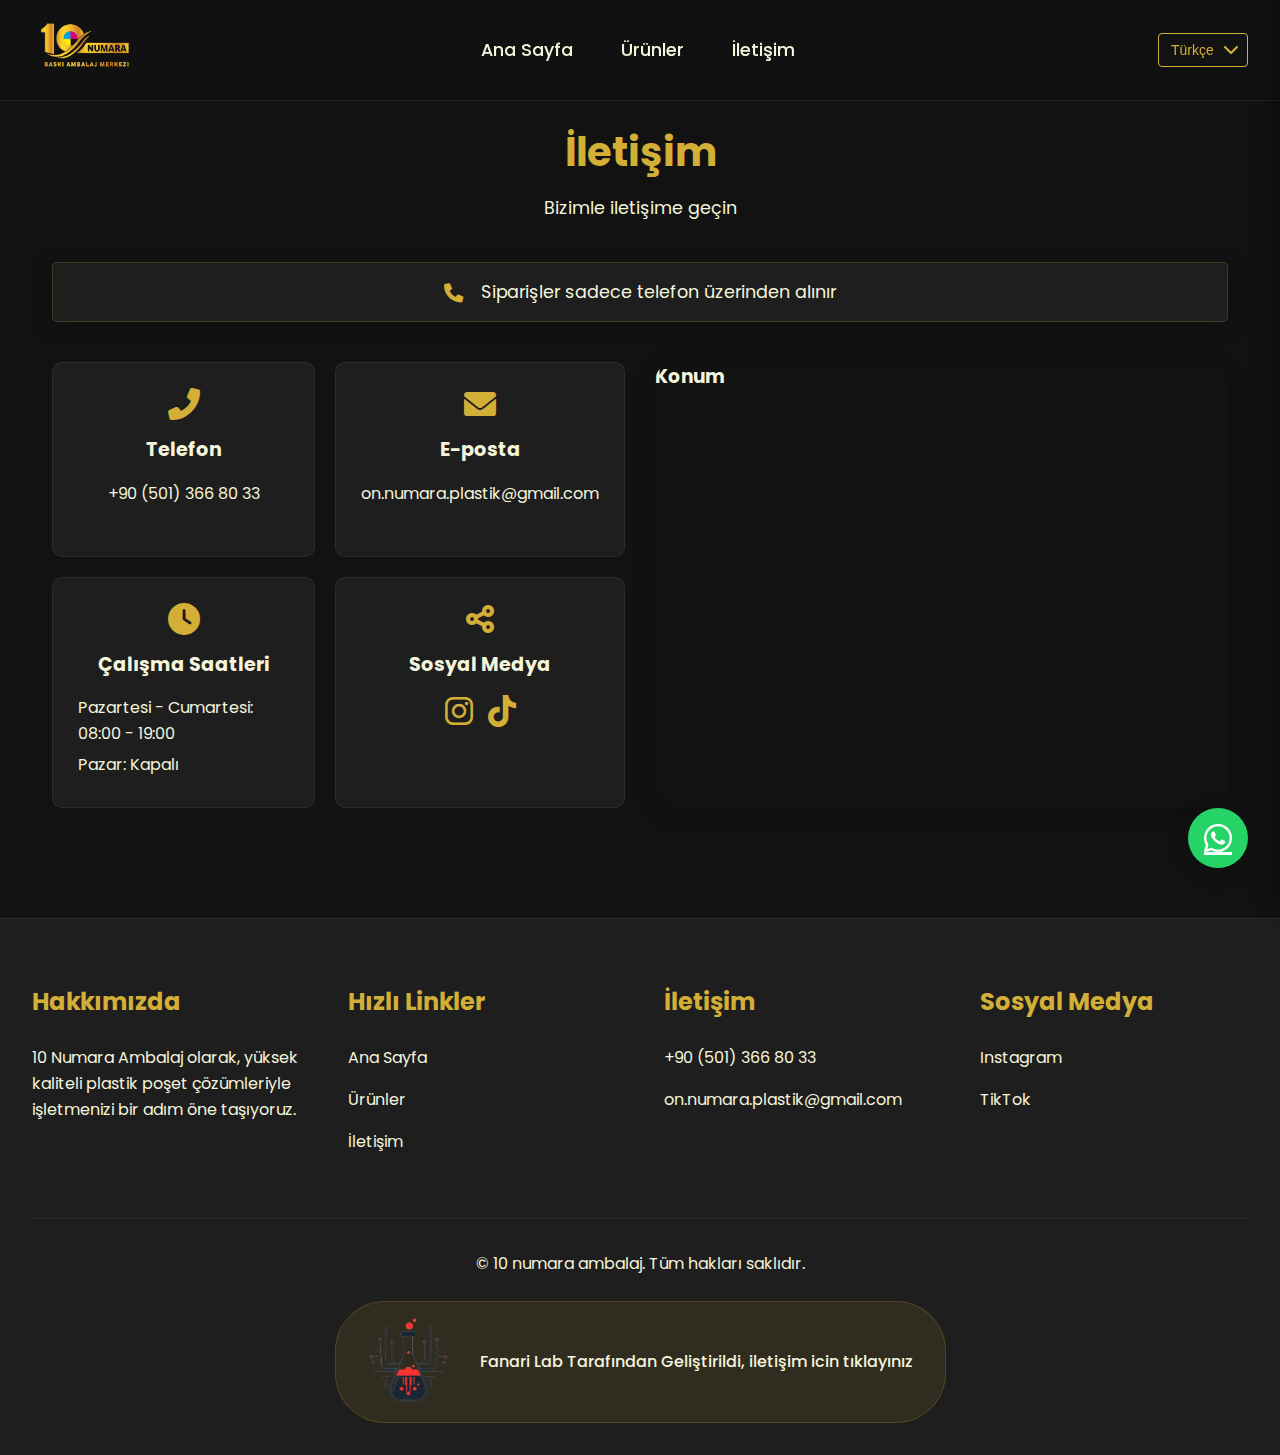
<file: contact.html>
<!DOCTYPE html>
<html lang="tr">
<head>
    <meta charset="UTF-8">
    <meta name="viewport" content="width=device-width, initial-scale=1.0">
    <title>İletişim | 10 Numara Ambalaj</title>
    <meta name="description" content="10 Numara Ambalaj ile iletişime geçin. Plastik poşet baskı hizmetleri için hemen arayın.">
    <meta name="keywords" content="plastik poşet, poşet baskı, ambalaj, iletişim, 10 numara ambalaj">
    <link rel="stylesheet" href="style.css">
    <link rel="stylesheet" href="https://cdnjs.cloudflare.com/ajax/libs/font-awesome/6.0.0/css/all.min.css">
    <link href="https://fonts.googleapis.com/css2?family=Poppins:wght@300;400;500;600;700&display=swap" rel="stylesheet">
    <script src="translations.js"></script>
    <script src="script.js"></script>
</head>
<body>
    <!-- Loading Animation -->
    <div class="loader">
        <div class="spinner"></div>
    </div>

    <!-- Navbar -->
    <div class="navbar">
        <div class="container">
            <div class="logo">
                <a href="index.html"><img src="images/logo-gold.png" alt="10 Numara Ambalaj Logo"></a>
            </div>
            <nav>
                <ul id="MenuItems">
                    <li><a href="index.html" data-translate="home">Ana Sayfa</a></li>
                    <li><a href="products.html" data-translate="products">Ürünler</a></li>
                    <li><a href="contact.html" data-translate="contact">İletişim</a></li>
                </ul>
            </nav>
            <div class="language-selector">
                <select id="language-selector" onchange="setLanguage(this.value)">
                    <option value="tr">Türkçe</option>
                    <option value="en">English</option>
                    <option value="ar">العربية</option>
                </select>
            </div>
        </div>
    </div>

    <!-- Mobile Menu Toggle -->
    <div class="menu-toggle" onclick="toggleMenu()">
        <i class="fas fa-bars"></i>
    </div>

    <!-- Mobile Menu -->
    <div class="mobile-menu" id="mobileMenu">
        <ul>
            <li><a href="index.html" data-translate="home">Ana Sayfa</a></li>
            <li><a href="products.html" data-translate="products">Ürünler</a></li>
            <li><a href="contact.html" data-translate="contact">İletişim</a></li>
        </ul>
        <div class="language-selector">
            <select id="mobile-language-selector" onchange="window.setLanguage(this.value)">
                <option value="tr">Türkçe</option>
                <option value="en">English</option>
                <option value="ar">العربية</option>
            </select>
        </div>
    </div>

    <!-- Overlay -->
    <div class="overlay" id="overlay"></div>

    <!-- Contact Section -->
    <section class="contact-section">
        <div class="container">
            <div class="title">
                <h2>İletişim</h2>
                <p>Bizimle iletişime geçin</p>
            </div>

            <div class="notice">
                <i class="fas fa-phone"></i>
                <span>Siparişler sadece telefon üzerinden alınır</span>
            </div>

            <div class="contact-grid">
                <!-- Contact Info -->
                <div class="contact-info">
                    <div class="info-card">
                        <i class="fas fa-phone-alt"></i>
                        <h3>Telefon</h3>
                        <p><a href="tel:+905013668033">+90 (501) 366 80 33</a></p>
                    </div>
                    <div class="info-card">
                        <i class="fas fa-envelope"></i>
                        <h3>E-posta</h3>
                        <p><a href="mailto:on.numara.plastik@gmail.com">on.numara.plastik@gmail.com</a></p>
                    </div>
                    <div class="info-card">
                        <i class="fas fa-clock"></i>
                        <h3>Çalışma Saatleri</h3>
                        <div class="work-hours">
                            <p>Pazartesi - Cumartesi: 08:00 - 19:00</p>
                            <p>Pazar: Kapalı</p>
                        </div>
                    </div>
                    <div class="info-card">
                        <i class="fas fa-share-alt"></i>
                        <h3>Sosyal Medya</h3>
                        <div class="social-links">
                            <a href="https://www.instagram.com/on_numara_ambalaj/" target="_blank" class="social-link">
                                <i class="fab fa-instagram"></i>
                            </a>
                            <a href="https://www.tiktok.com/@10.numara.baski.a" target="_blank" class="social-link">
                                <i class="fab fa-tiktok"></i>
                            </a>
                        </div>
                    </div>
                </div>

                <!-- Map -->
                <div class="map-container">
                    <h3>Konum</h3>
                    <div class="map">
                        <iframe src="https://maps.google.com/maps?q=36.824228,34.658069&z=15&output=embed" 
                                width="100%" height="400" frameborder="0" style="border:0;" allowfullscreen="" aria-hidden="false" tabindex="0"></iframe>
                    </div>
                </div>
            </div>
        </div>
    </section>

    <!-- WhatsApp Button -->
    <a href="https://wa.me/905013668033" class="whatsapp-button" target="_blank">
        <i class="fab fa-whatsapp"></i>
    </a>

    <!-- Contact Popup -->
    <div class="contact-popup" id="contactPopup">
        <div class="popup-content">
            <button class="close-popup" id="closePopup">&times;</button>
            <div class="popup-logo">
                <img src="images/fanaridev.png" alt="Fanari Dev Logo" class="popup-dev-logo" loading="lazy">
            </div>
            <h2>İletişim Bilgileri</h2>
            <div class="contact-items">
                <div class="contact-item">
                    <i class="fas fa-phone"></i>
                    <a href="tel:+905379295163">+90 537 929 51 63</a>
                </div>
                <div class="contact-item">
                    <i class="fas fa-envelope"></i>
                    <a href="mailto:fanarilabs@gmail.com">fanarilabs@gmail.com</a>
                </div>
            </div>
        </div>
    </div>

    <!-- Footer -->
    <footer class="footer">
        <div class="container">
            <div class="row">
                <div class="footer-col">
                    <h3>Hakkımızda</h3>
                    <p>10 Numara Ambalaj olarak, yüksek kaliteli plastik poşet çözümleriyle işletmenizi bir adım öne taşıyoruz.</p>
                </div>
                <div class="footer-col">
                    <h3>Hızlı Linkler</h3>
                    <ul>
                        <li><a href="index.html">Ana Sayfa</a></li>
                        <li><a href="products.html">Ürünler</a></li>
                        <li><a href="contact.html">İletişim</a></li>
                    </ul>
                </div>
                <div class="footer-col">
                    <h3>İletişim</h3>
                    <ul>
                        <li><a href="tel:+905013668033">+90 (501) 366 80 33</a></li>
                        <li><a href="mailto:on.numara.plastik@gmail.com">on.numara.plastik@gmail.com</a></li>
                    </ul>
                </div>
                <div class="footer-col">
                    <h3>Sosyal Medya</h3>
                    <ul>
                        <li><a href="https://www.instagram.com/on_numara_ambalaj/" target="_blank">Instagram</a></li>
                        <li><a href="https://www.tiktok.com/@10.numara.baski.a" target="_blank">TikTok</a></li>
                    </ul>
                </div>
            </div>
            <div class="footer-bottom">
                <p>&copy; 10 numara ambalaj. Tüm hakları saklıdır.</p>
                <div class="dev-tag">
                    <a href="#" id="devContact">
                        <div class="dev-logo-container">
                            <img src="images/fanaridev.png" alt="Fanari Dev Logo" class="dev-logo" loading="lazy">
                        </div>
                        <span>Fanari Lab Tarafından Geliştirildi, iletişim icin tıklayınız</span>
                    </a>
                </div>
            </div>
        </div>
    </footer>

    <!-- Scripts -->
    <script>
        // Mobile Menu Toggle
        function toggleMenu() {
            const mobileMenu = document.getElementById("mobileMenu");
            mobileMenu.classList.toggle("active");
        }

        // Close mobile menu when clicking outside
        document.addEventListener("click", function(e) {
            const mobileMenu = document.getElementById("mobileMenu");
            const menuToggle = document.querySelector(".menu-toggle");
            
            if (!mobileMenu.contains(e.target) && !menuToggle.contains(e.target) && mobileMenu.classList.contains("active")) {
                mobileMenu.classList.remove("active");
            }
        });

        // Close mobile menu on escape key
        document.addEventListener("keydown", function(e) {
            if (e.key === "Escape") {
                const mobileMenu = document.getElementById("mobileMenu");
                mobileMenu.classList.remove("active");
            }
        });

        // Loading Animation
        window.addEventListener('load', function() {
            const loader = document.querySelector('.loader');
            loader.classList.add('fade-out');
            setTimeout(() => {
                loader.style.display = 'none';
            }, 500);
        });

        // Navbar Scroll Effect
        window.addEventListener('scroll', function() {
            const navbar = document.querySelector('.navbar');
            if (window.scrollY > 50) {
                navbar.classList.add('scrolled');
            } else {
                navbar.classList.remove('scrolled');
            }
        });

        // Contact Popup Functionality
        document.addEventListener('DOMContentLoaded', function() {
            const devContact = document.getElementById('devContact');
            const contactPopup = document.getElementById('contactPopup');
            const closePopup = document.getElementById('closePopup');

            if (devContact && contactPopup && closePopup) {
                devContact.addEventListener('click', function(e) {
                    e.preventDefault();
                    contactPopup.style.display = 'flex';
                    document.body.style.overflow = 'hidden';
                });

                closePopup.addEventListener('click', function() {
                    contactPopup.style.display = 'none';
                    document.body.style.overflow = '';
                });

                contactPopup.addEventListener('click', function(e) {
                    if (e.target === contactPopup) {
                        contactPopup.style.display = 'none';
                        document.body.style.overflow = '';
                    }
                });

                document.addEventListener('keydown', function(e) {
                    if (e.key === 'Escape' && contactPopup.style.display === 'flex') {
                        contactPopup.style.display = 'none';
                        document.body.style.overflow = '';
                    }
                });
            }
        });
    </script>
</body>
</html>
</file>
<file: style.css>
/* Modern Base Styles */
* {
    margin: 0;
    padding: 0;
    box-sizing: border-box;
}

:root {
    --gold: #D4AF37;
    --gold-light: #FFD700;
    --gold-dark: #B8860B;
    --black: #121212;
    --black-light: #1E1E1E;
    --cream: #F5F5DC;
    --cream-dark: #E8E8D0;
    --white: #FFFFFF;
    --shadow: 0 4px 20px rgba(0, 0, 0, 0.2);
    --gold-shadow: 0 0 30px rgba(212, 175, 55, 0.2);
}

body {
    font-family: 'Poppins', sans-serif;
    background-color: var(--black);
    color: var(--cream);
    line-height: 1.6;
    overflow-x: hidden;
}

/* Mobile Menu */
.mobile-menu {
    position: fixed;
    top: 0;
    right: -300px;
    width: 300px;
    height: 100vh;
    background: rgba(0, 0, 0, 0.95);
    padding: 20px;
    transition: right 0.3s ease;
    z-index: 1000;
    box-shadow: 0 0 20px rgba(0, 0, 0, 0.5);
}

.mobile-menu.active {
    right: 0;
}

.mobile-menu ul {
    list-style: none;
    padding: 0;
    margin: 0;
}

.mobile-menu ul li {
    margin: 15px 0;
}

.mobile-menu ul li a {
    color: #fff;
    text-decoration: none;
    font-size: 18px;
    display: block;
    padding: 10px;
    transition: all 0.3s ease;
    border-radius: 5px;
}

.mobile-menu ul li a:hover {
    background: rgba(255, 193, 7, 0.1);
    color: #ffc107;
}

.menu-toggle {
    display: none;
    position: fixed;
    top: 20px;
    right: 20px;
    background: rgba(0, 0, 0, 0.8);
    color: #ffc107;
    border: none;
    padding: 10px;
    cursor: pointer;
    z-index: 1001;
    border-radius: 5px;
    transition: all 0.3s ease;
}

.menu-toggle:hover {
    background: rgba(255, 193, 7, 0.2);
    transform: scale(1.1);
}

.overlay {
    display: none;
    position: fixed;
    top: 0;
    left: 0;
    width: 100%;
    height: 100%;
    background: rgba(0, 0, 0, 0.7);
    z-index: 999;
}

.mobile-menu.active + .overlay {
    display: block;
}

.mobile-menu .language-selector {
    margin-top: 20px;
    padding: 10px;
    background: rgba(255, 255, 255, 0.1);
    border-radius: 5px;
}

.mobile-menu .language-selector select {
    width: 100%;
    padding: 8px;
    background: transparent;
    color: #fff;
    border: 1px solid rgba(255, 193, 7, 0.3);
    border-radius: 5px;
    cursor: pointer;
}

.mobile-menu .language-selector select option {
    background: #000;
    color: #fff;
}

@media (max-width: 768px) {
    .menu-toggle {
        display: block;
    }
    
    .navbar nav {
        display: none;
    }
    
    .navbar .language-selector {
        display: none;
    }
}

/* Modern Container */
.container {
    max-width: 1400px;
    margin: 0 auto;
    padding: 0 2rem;
}

/* Modern Navigation */
.navbar {
    position: fixed;
    top: 0;
    left: 0;
    width: 100%;
    background: rgba(18, 18, 18, 0.95);
    backdrop-filter: blur(10px);
    z-index: 1000;
    padding: 1rem 0;
    border-bottom: 1px solid rgba(212, 175, 55, 0.1);
}

.navbar .container {
    display: flex;
    justify-content: space-between;
    align-items: center;
}

.logo img {
    height: 60px;
    transition: transform 0.3s ease;
}

.logo img:hover {
    transform: scale(1.05);
}

nav ul {
    display: flex;
    list-style: none;
    gap: 3rem;
}

nav ul li a {
    color: var(--cream);
    text-decoration: none;
    font-weight: 500;
    font-size: 1.1rem;
    transition: all 0.3s ease;
    position: relative;
    padding: 0.5rem 0;
}

nav ul li a::after {
    content: '';
    position: absolute;
    bottom: 0;
    left: 0;
    width: 0;
    height: 2px;
    background: var(--gold);
    transition: width 0.3s ease;
}

nav ul li a:hover {
    color: var(--gold);
}

nav ul li a:hover::after {
    width: 100%;
}

/* Modern Hero Section */
.hero {
    min-height: 100vh;
    display: flex;
    align-items: center;
    background: linear-gradient(135deg, var(--black) 0%, var(--black-light) 100%);
    position: relative;
    padding: 8rem 0 4rem;
    overflow: hidden;
}

.hero::before {
    content: '';
    position: absolute;
    top: 0;
    left: 0;
    right: 0;
    bottom: 0;
    background: 
        linear-gradient(45deg, rgba(212, 175, 55, 0.1) 25%, transparent 25%),
        linear-gradient(-45deg, rgba(212, 175, 55, 0.1) 25%, transparent 25%),
        linear-gradient(45deg, transparent 75%, rgba(212, 175, 55, 0.1) 75%),
        linear-gradient(-45deg, transparent 75%, rgba(212, 175, 55, 0.1) 75%);
    background-size: 20px 20px;
    background-position: 0 0, 0 10px, 10px -10px, -10px 0px;
    opacity: 0.1;
    animation: patternMove 20s linear infinite;
}

.hero::after {
    content: '';
    position: absolute;
    top: 0;
    left: 0;
    right: 0;
    bottom: 0;
    background: radial-gradient(circle at 50% 50%, rgba(212, 175, 55, 0.1) 0%, transparent 50%);
    pointer-events: none;
}

@keyframes patternMove {
    0% {
        background-position: 0 0, 0 10px, 10px -10px, -10px 0px;
    }
    100% {
        background-position: 20px 0, 20px 10px, 30px -10px, 10px 0px;
    }
}

.hero .row {
    display: grid;
    grid-template-columns: 1fr 1fr;
    gap: 4rem;
    align-items: center;
    position: relative;
    z-index: 1;
}

.hero h1 {
    font-size: 4rem;
    line-height: 1.2;
    margin-bottom: 1.5rem;
    color: var(--white);
    font-weight: 700;
    text-shadow: 0 2px 4px rgba(0, 0, 0, 0.3);
}

.hero p {
    font-size: 1.2rem;
    margin-bottom: 2rem;
    color: var(--cream);
    text-shadow: 0 1px 2px rgba(0, 0, 0, 0.2);
}

.btn {
    display: inline-block;
    padding: 1rem 2.5rem;
    background: var(--gold);
    color: var(--black);
    text-decoration: none;
    border-radius: 50px;
    font-weight: 600;
    transition: all 0.3s ease;
    border: 2px solid var(--gold);
}

.btn:hover {
    background: transparent;
    color: var(--gold);
    transform: translateY(-3px);
    box-shadow: var(--gold-shadow);
}

.hero img {
    max-width: 100%;
    height: auto;
    border-radius: 20px;
    box-shadow: var(--gold-shadow);
    animation: float 6s ease-in-out infinite;
}

@keyframes float {
    0% {
        transform: translateY(0px);
    }
    50% {
        transform: translateY(-20px);
    }
    100% {
        transform: translateY(0px);
    }
}

/* Modern Products Section */
.products {
    padding: 6rem 0;
    background: var(--black-light);
    position: relative;
}

.products::before {
    content: '';
    position: absolute;
    top: 0;
    left: 0;
    right: 0;
    bottom: 0;
    background: url('images/pattern.png') repeat;
    opacity: 0.03;
}

.products .title {
    text-align: center;
    margin-bottom: 4rem;
    position: relative;
}

.products .title h2 {
    font-size: 2.5rem;
    color: var(--gold);
    margin-bottom: 1rem;
    position: relative;
    display: inline-block;
}

.products .title h2::after {
    content: '';
    position: absolute;
    bottom: -10px;
    left: 50%;
    transform: translateX(-50%);
    width: 80px;
    height: 3px;
    background: var(--gold);
}

.products .title p {
    color: var(--cream);
    font-size: 1.1rem;
    opacity: 0.8;
}

.products .row {
    display: grid;
    grid-template-columns: repeat(auto-fit, minmax(300px, 1fr));
    gap: 2.5rem;
    position: relative;
}

.product-card {
    background: var(--black);
    border-radius: 20px;
    overflow: hidden;
    transition: all 0.4s ease;
    border: 1px solid rgba(212, 175, 55, 0.1);
    position: relative;
}

.product-card::before {
    content: '';
    position: absolute;
    top: 0;
    left: 0;
    right: 0;
    bottom: 0;
    background: linear-gradient(45deg, rgba(212, 175, 55, 0.1), transparent);
    opacity: 0;
    transition: opacity 0.4s ease;
}

.product-card:hover {
    transform: translateY(-10px);
    box-shadow: var(--gold-shadow);
}

.product-card:hover::before {
    opacity: 1;
}

.product-card img {
    width: 100%;
    height: 300px;
    object-fit: cover;
    transition: transform 0.4s ease;
}

.product-card:hover img {
    transform: scale(1.05);
}

.product-card video {
    width: 100%;
    height: 250px;
    object-fit: cover;
    border-radius: 8px 8px 0 0;
    display: block;
    transition: all 0.3s ease;
}

.product-card:hover video {
    transform: scale(1.03);
}

.product-card video.full-video {
    width: 100%;
    height: 300px;
    object-fit: cover;
    border-radius: 8px;
    display: block;
    transition: all 0.3s ease;
}

.product-card:hover video.full-video {
    transform: scale(1.03);
    box-shadow: 0 10px 25px rgba(212, 175, 55, 0.3);
}

.product-info {
    padding: 2rem;
    position: relative;
    background: linear-gradient(to top, var(--black), transparent);
}

.product-info h3 {
    color: var(--gold);
    font-size: 1.5rem;
    margin-bottom: 1rem;
    position: relative;
    display: inline-block;
}

.product-info h3::after {
    content: '';
    position: absolute;
    bottom: -5px;
    left: 0;
    width: 40px;
    height: 2px;
    background: var(--gold);
}

.product-info p {
    color: var(--cream);
    margin-bottom: 1.5rem;
    line-height: 1.6;
    opacity: 0.9;
}

.product-info .btn {
    background: transparent;
    color: var(--gold);
    border: 2px solid var(--gold);
    padding: 0.8rem 1.5rem;
    font-size: 0.9rem;
    transition: all 0.3s ease;
}

.product-info .btn:hover {
    background: var(--gold);
    color: var(--black);
    transform: translateY(-2px);
}

.product-card img.full-image {
    width: 100%;
    height: 300px;
    object-fit: cover;
    border-radius: 8px;
    display: block;
    transition: all 0.3s ease;
}

.product-card:hover img.full-image {
    transform: scale(1.03);
    box-shadow: 0 10px 25px rgba(212, 175, 55, 0.3);
}

/* Modern Contact Section */
.contact {
    padding: 6rem 0;
    background: var(--black);
}

.contact .row {
    display: grid;
    grid-template-columns: 1fr 1fr;
    gap: 4rem;
    align-items: center;
}

.contact-info h2 {
    color: var(--gold);
    font-size: 2.5rem;
    margin-bottom: 2rem;
}

.contact-info p {
    margin-bottom: 1.5rem;
    color: var(--cream);
}

.contact-info ul {
    list-style: none;
}

.contact-info ul li {
    margin-bottom: 1rem;
    display: flex;
    align-items: center;
    gap: 1rem;
}

.contact-info ul li i {
    color: var(--gold);
    font-size: 1.5rem;
}

.contact-info a {
    color: var(--cream);
    text-decoration: none;
    transition: color 0.3s ease;
}

.contact-info a:hover {
    color: var(--gold);
}

.map-container {
    border-radius: 20px;
    overflow: hidden;
    box-shadow: var(--shadow);
}

.map-container iframe {
    width: 100%;
    height: 400px;
    border: none;
}

/* Modern Footer */
.footer {
    background: var(--black-light);
    padding: 4rem 0 2rem;
    border-top: 1px solid rgba(212, 175, 55, 0.1);
}

.footer .row {
    display: grid;
    grid-template-columns: repeat(auto-fit, minmax(250px, 1fr));
    gap: 3rem;
    margin-bottom: 3rem;
}

.footer-col h3 {
    color: var(--gold);
    font-size: 1.5rem;
    margin-bottom: 1.5rem;
}

.footer-col p {
    color: var(--cream);
    margin-bottom: 1rem;
}

.footer-col ul {
    list-style: none;
}

.footer-col ul li {
    margin-bottom: 1rem;
}

.footer-col ul li a {
    color: var(--cream);
    text-decoration: none;
    transition: color 0.3s ease;
}

.footer-col ul li a:hover {
    color: var(--gold);
}

.footer-bottom {
    text-align: center;
    padding-top: 2rem;
    border-top: 1px solid rgba(212, 175, 55, 0.1);
    color: var(--cream);
}

/* WhatsApp Button */
.whatsapp-button {
    position: fixed;
    bottom: 2rem;
    right: 2rem;
    background: #25D366;
    color: white;
    width: 60px;
    height: 60px;
    border-radius: 50%;
    display: flex;
    justify-content: center;
    align-items: center;
    font-size: 2rem;
    box-shadow: var(--shadow);
    z-index: 1000;
    transition: all 0.3s ease;
}

.whatsapp-button:hover {
    transform: scale(1.1);
    box-shadow: 0 0 20px rgba(37, 211, 102, 0.4);
}

/* Loading Animation */
.loader {
    position: fixed;
    top: 0;
    left: 0;
    width: 100%;
    height: 100%;
    background: var(--black);
    display: flex;
    justify-content: center;
    align-items: center;
    z-index: 9999;
    transition: opacity 0.5s ease;
}

.spinner {
    width: 50px;
    height: 50px;
    border: 3px solid var(--gold);
    border-top: 3px solid transparent;
    border-radius: 50%;
    animation: spin 1s linear infinite;
}

@keyframes spin {
    0% { transform: rotate(0deg); }
    100% { transform: rotate(360deg); }
}

/* Responsive Design */
@media screen and (max-width: 1024px) {
    .hero h1 {
        font-size: 3rem;
    }
    
    .hero .row {
        gap: 2rem;
    }
}

@media screen and (max-width: 768px) {
    .menu-toggle {
        display: block;
    }

    .navbar {
        display: none;
    }

    .language-selector {
        display: none;
    }

    .mobile-menu .language-selector {
        display: block;
    }

    .hero .row {
        grid-template-columns: 1fr;
        text-align: center;
    }
    
    .hero img {
        max-width: 80%;
        margin: 0 auto;
    }
    
    .contact .row {
        grid-template-columns: 1fr;
    }

    .products .row {
        grid-template-columns: repeat(auto-fit, minmax(250px, 1fr));
        gap: 1.5rem;
    }

    .product-card img {
        height: 250px;
    }

    .product-info {
        padding: 1.5rem;
    }
}

@media screen and (max-width: 480px) {
    .hero h1 {
        font-size: 2.5rem;
    }
    
    .btn {
        padding: 0.8rem 2rem;
    }
    
    .products .title h2 {
        font-size: 2rem;
    }
    
    .whatsapp-button {
        width: 50px;
        height: 50px;
        font-size: 1.5rem;
    }

    .product-card img {
        height: 200px;
    }
}

/* Products Gallery Styles */
.products-gallery {
    padding: 8rem 0 4rem;
    background: var(--black);
    position: relative;
    overflow: hidden;
}

.products-gallery::before {
    content: '';
    position: absolute;
    top: 0;
    left: 0;
    right: 0;
    bottom: 0;
    background: url('images/pattern.png') repeat;
    opacity: 0.05;
    pointer-events: none;
}

.products-gallery .title {
    text-align: center;
    margin-bottom: 3rem;
}

.products-gallery .title h2 {
    font-size: 2.5rem;
    color: var(--gold);
    margin-bottom: 1rem;
    position: relative;
    display: inline-block;
}

.products-gallery .title h2::after {
    content: '';
    position: absolute;
    bottom: -10px;
    left: 50%;
    transform: translateX(-50%);
    width: 80px;
    height: 3px;
    background: var(--gold);
}

.products-gallery .title p {
    color: var(--cream);
    font-size: 1.1rem;
}

.notice {
    text-align: center;
    background: var(--black-light);
    padding: 1rem;
    border-radius: 8px;
    margin-bottom: 3rem;
    box-shadow: var(--shadow);
    display: inline-block;
    position: relative;
    left: 50%;
    transform: translateX(-50%);
    border: 1px solid rgba(212, 175, 55, 0.2);
}

.notice i {
    color: var(--gold);
    margin-right: 0.5rem;
}

.notice span {
    color: var(--cream);
}

.gallery-grid {
    display: grid;
    grid-template-columns: repeat(auto-fit, minmax(280px, 1fr));
    gap: 2rem;
    padding: 1rem;
}

.gallery-item {
    background: var(--black-light);
    border-radius: 12px;
    overflow: hidden;
    box-shadow: var(--shadow);
    transition: transform 0.3s ease, box-shadow 0.3s ease;
    border: 1px solid rgba(212, 175, 55, 0.1);
    position: relative;
}

.gallery-item:hover {
    transform: translateY(-5px);
    box-shadow: var(--gold-shadow);
}

.gallery-item img {
    width: 100%;
    height: 300px;
    object-fit: cover;
    transition: transform 0.3s ease;
}

.gallery-item:hover img {
    transform: scale(1.05);
}

.gallery-info {
    padding: 1rem;
    text-align: center;
}

.gallery-info .btn {
    background: var(--gold);
    color: var(--black);
    padding: 0.8rem 2rem;
    border-radius: 50px;
    font-weight: 600;
    transition: all 0.3s ease;
    border: 2px solid var(--gold);
    display: inline-block;
}

.gallery-info .btn:hover {
    background: transparent;
    color: var(--gold);
    transform: translateY(-2px);
    box-shadow: var(--gold-shadow);
}

/* Pagination Styles */
.pagination {
    display: flex;
    justify-content: center;
    align-items: center;
    gap: 0.5rem;
    margin-top: 3rem;
    flex-wrap: wrap;
}

.pagination a {
    display: inline-flex;
    align-items: center;
    justify-content: center;
    min-width: 40px;
    height: 40px;
    padding: 0 1rem;
    background: var(--black-light);
    color: var(--cream);
    text-decoration: none;
    border-radius: 4px;
    transition: all 0.3s ease;
    box-shadow: var(--shadow);
    border: 1px solid rgba(212, 175, 55, 0.1);
    font-weight: 500;
}

.pagination a:hover {
    background: var(--gold);
    color: var(--black);
    transform: translateY(-2px);
}

.pagination a.active {
    background: var(--gold);
    color: var(--black);
}

@media screen and (max-width: 480px) {
    .pagination {
        gap: 0.3rem;
    }

    .pagination a {
        min-width: 35px;
        height: 35px;
        padding: 0 0.8rem;
        font-size: 0.9rem;
    }
}

/* Lightbox Styles */
.lightbox {
    display: none;
    position: fixed;
    z-index: 999;
    top: 0;
    left: 0;
    width: 100%;
    height: 100%;
    background-color: rgba(0,0,0,0.9);
    justify-content: center;
    align-items: center;
}

.lightbox-content {
    max-width: 90%;
    max-height: 90vh;
    object-fit: contain;
}

.lightbox-caption {
    position: absolute;
    bottom: 20px;
    left: 50%;
    transform: translateX(-50%);
    color: #fff;
    font-size: 1.2rem;
    text-align: center;
    padding: 1rem;
    background: rgba(0,0,0,0.7);
    border-radius: 8px;
}

.close-lightbox {
    position: absolute;
    top: 20px;
    right: 30px;
    color: #fff;
    font-size: 2rem;
    cursor: pointer;
    transition: color 0.3s ease;
}

.close-lightbox:hover {
    color: #d4af37;
}

.lightbox-prev,
.lightbox-next {
    position: absolute;
    top: 50%;
    transform: translateY(-50%);
    background: rgba(255,255,255,0.2);
    color: #fff;
    padding: 1rem;
    border: none;
    cursor: pointer;
    font-size: 1.5rem;
    transition: background 0.3s ease;
}

.lightbox-prev:hover,
.lightbox-next:hover {
    background: rgba(255,255,255,0.3);
}

.lightbox-prev {
    left: 20px;
}

.lightbox-next {
    right: 20px;
}

/* Responsive Styles */
@media (max-width: 768px) {
    .products-gallery {
        padding: 6rem 0 3rem;
    }

    .products-gallery .title h2 {
        font-size: 2rem;
    }

    .gallery-grid {
        grid-template-columns: repeat(auto-fit, minmax(250px, 1fr));
        gap: 1.5rem;
    }

    .gallery-item img {
        height: 250px;
    }

    .lightbox-prev,
    .lightbox-next {
        padding: 0.5rem;
        font-size: 1.2rem;
    }
}

@media (max-width: 480px) {
    .products-gallery {
        padding: 5rem 0 2rem;
    }

    .products-gallery .title h2 {
        font-size: 1.8rem;
    }

    .gallery-grid {
        grid-template-columns: 1fr;
    }

    .gallery-item img {
        height: 200px;
    }

    .lightbox-content {
        max-width: 95%;
    }
}

/* Contact Section Styles */
.contact-section {
    padding: 120px 20px 60px;
    background-color: var(--black);
}

.contact-section .title {
    text-align: center;
    margin-bottom: 40px;
}

.contact-section .title h2 {
    color: var(--gold);
    font-size: 2.5rem;
    margin-bottom: 10px;
}

.contact-section .title p {
    color: var(--cream);
    font-size: 1.1rem;
}

.contact-section .notice {
    background-color: var(--black-light);
    padding: 15px 30px;
    border-radius: 5px;
    margin-bottom: 40px;
    display: flex;
    align-items: center;
    justify-content: center;
    gap: 10px;
}

.contact-section .notice i {
    color: var(--gold);
    font-size: 1.2rem;
}

.contact-section .notice span {
    color: var(--cream);
    font-size: 1.1rem;
}

.contact-grid {
    display: grid;
    grid-template-columns: 1fr 1fr;
    gap: 30px;
    margin-bottom: 50px;
}

.contact-info {
    display: grid;
    grid-template-columns: repeat(2, 1fr);
    gap: 20px;
}

.info-card {
    background: rgba(255, 255, 255, 0.05);
    padding: 25px;
    border-radius: 10px;
    text-align: center;
    transition: all 0.3s ease;
    border: 1px solid rgba(212, 175, 55, 0.1);
}

.info-card:hover {
    transform: translateY(-5px);
}

.info-card i {
    font-size: 2rem;
    color: var(--gold);
    margin-bottom: 15px;
}

.info-card h3 {
    color: var(--cream);
    font-size: 1.2rem;
    margin-bottom: 15px;
}

.info-card p {
    color: var(--cream);
    font-size: 1rem;
}

.info-card a {
    color: var(--cream);
    text-decoration: none;
    transition: color 0.3s ease;
}

.info-card a:hover {
    color: var(--gold);
}

.work-hours {
    text-align: left;
}

.work-hours p {
    margin-bottom: 5px;
}

.social-links {
    display: flex;
    justify-content: center;
    gap: 15px;
    margin-top: 15px;
}

.social-link {
    color: var(--cream);
    font-size: 1.5rem;
    transition: color 0.3s ease;
}

.social-link:hover {
    color: var(--gold);
}

.map-container {
    width: 100%;
    height: 100%;
    min-height: 400px;
}

.map {
    width: 100%;
    height: 100%;
    border-radius: 10px;
    overflow: hidden;
}

.map iframe {
    width: 100%;
    height: 100%;
    min-height: 400px;
}

/* Mobile Responsive Styles */
@media (max-width: 992px) {
    .contact-grid {
        grid-template-columns: 1fr;
    }
    
    .contact-info {
        grid-template-columns: repeat(2, 1fr);
    }
}

@media (max-width: 768px) {
    .contact-section {
        padding: 80px 10px 30px;
        overflow-x: hidden;
    }

    .contact-grid {
        grid-template-columns: 1fr;
        gap: 20px;
        margin: 0;
        padding: 0 10px;
    }

    .contact-info {
        grid-template-columns: 1fr;
        gap: 15px;
        margin: 0;
    }

    .info-card {
        padding: 15px;
        margin: 0;
    }

    .map-container {
        width: 100%;
        min-height: 250px;
        margin: 0;
        padding: 0;
    }

    .map {
        width: 100%;
        height: 250px;
    }

    .map iframe {
        width: 100%;
        height: 250px;
        min-height: 250px;
    }

    .contact-section .title {
        margin-bottom: 20px;
        padding: 0 10px;
    }

    .contact-section .title h2 {
        font-size: 24px;
    }

    .contact-section .title p {
        font-size: 14px;
    }

    .notice {
        margin: 0 10px 20px;
        padding: 10px;
    }
}

@media (max-width: 480px) {
    .contact-section {
        padding: 70px 5px 20px;
    }

    .contact-grid {
        padding: 0 5px;
    }

    .info-card {
        padding: 12px;
    }

    .info-card h3 {
        font-size: 16px;
    }

    .info-card p {
        font-size: 13px;
    }

    .map-container,
    .map,
    .map iframe {
        height: 200px;
        min-height: 200px;
    }
}

/* Mobile Menu Styles */
.menu-icon {
    display: none;
    cursor: pointer;
    color: var(--gold);
    font-size: 1.5rem;
    position: absolute;
    right: 2rem;
    top: 50%;
    transform: translateY(-50%);
    z-index: 1000;
}

@media screen and (max-width: 768px) {
    .menu-icon {
        display: block;
    }

    nav {
        position: relative;
    }

    nav ul {
        display: none;
        position: fixed;
        top: 0;
        left: 0;
        right: 0;
        bottom: 0;
        background: var(--black);
        padding: 5rem 2rem 2rem;
        flex-direction: column;
        gap: 1.5rem;
        z-index: 999;
    }

    nav ul.active {
        display: flex;
    }

    nav ul li a {
        display: block;
        padding: 1rem;
        font-size: 1.2rem;
    }

    #google_translate_element {
        position: absolute;
        right: 5rem;
        top: 50%;
        transform: translateY(-50%);
    }

    .hero .row {
        flex-direction: column;
        text-align: center;
        padding: 2rem 0;
    }

    .hero h1 {
        font-size: 2rem;
        margin-bottom: 1rem;
    }

    .hero p {
        font-size: 1rem;
        margin-bottom: 2rem;
    }

    .hero img {
        max-width: 200px;
        margin-top: 2rem;
    }

    .product-card {
        width: 100%;
        margin-bottom: 2rem;
    }

    .product-card img {
        height: 250px;
    }

    .contact .row {
        flex-direction: column;
        gap: 2rem;
    }

    .contact-info {
        text-align: center;
    }

    .map-container {
        height: 300px;
    }

    .footer .row {
        flex-direction: column;
        gap: 2rem;
        text-align: center;
    }

    .footer-col {
        width: 100%;
    }

    .whatsapp-button {
        right: 1rem;
        bottom: 1rem;
        width: 50px;
        height: 50px;
        font-size: 1.5rem;
    }

    /* Lightbox mobile adjustments */
    .lightbox-content {
        max-width: 90%;
        max-height: 80vh;
    }

    .lightbox-prev,
    .lightbox-next {
        width: 40px;
        height: 40px;
        font-size: 1.2rem;
    }

    .lightbox-caption {
        font-size: 0.9rem;
        padding: 0.5rem 1rem;
    }
}

@media screen and (max-width: 480px) {
    .container {
        padding: 0 1rem;
    }

    .hero h1 {
        font-size: 1.8rem;
    }

    .hero p {
        font-size: 0.9rem;
    }

    .product-card img {
        height: 200px;
    }

    .product-info h3 {
        font-size: 1.1rem;
    }

    .product-info p {
        font-size: 0.9rem;
    }

    .btn {
        padding: 0.8rem 1.5rem;
        font-size: 0.9rem;
    }

    .contact-info h2 {
        font-size: 1.8rem;
    }

    .contact-info p {
        font-size: 0.9rem;
    }

    .contact-info ul li {
        font-size: 0.9rem;
    }

    .footer-bottom p {
        font-size: 0.8rem;
    }
}

/* Fix for iOS Safari 100vh issue */
@supports (-webkit-touch-callout: none) {
    .hero {
        min-height: -webkit-fill-available;
    }
}

/* Ensure smooth scrolling */
html {
    scroll-behavior: smooth;
}

/* Fix for sticky hover states on mobile */
@media (hover: none) {
    .product-card:hover {
        transform: none;
    }
    
    .btn:hover {
        background: var(--gold);
        color: var(--black);
    }
}

/* Fix for lightbox on mobile */
@media screen and (max-width: 768px) {
    .lightbox {
        padding: 1rem;
    }

    .lightbox-content {
        object-fit: contain;
    }

    .close-lightbox {
        top: 1rem;
        right: 1rem;
        font-size: 2rem;
    }
}

/* Dev Tag Styles */
.dev-tag {
    margin-top: 1.5rem;
    text-align: center;
}

.dev-tag a {
    display: inline-flex;
    align-items: center;
    gap: 1.5rem;
    text-decoration: none;
    color: var(--cream);
    transition: all 0.3s ease;
    padding: 1rem 2rem;
    background: rgba(212, 175, 55, 0.1);
    border-radius: 50px;
    border: 1px solid rgba(212, 175, 55, 0.2);
}

.dev-tag a:hover {
    transform: translateY(-2px);
    background: rgba(212, 175, 55, 0.15);
    box-shadow: 0 5px 15px rgba(212, 175, 55, 0.2);
}

.dev-logo-container {
    width: 88px;
    height: 88px;
    border-radius: 50%;
    overflow: hidden;
    transition: transform 0.3s ease;
}

.dev-logo {
    width: 100%;
    height: 100%;
    object-fit: cover;
    transition: transform 0.3s ease;
}

.dev-tag span {
    font-size: 1rem;
    color: var(--cream);
    transition: color 0.3s ease;
    font-weight: 500;
}

.dev-tag a:hover .dev-logo {
    transform: scale(1.1);
}

.dev-tag a:hover span {
    color: var(--gold);
}

/* Contact Popup Styles */
.contact-popup {
    display: none;
    position: fixed;
    top: 0;
    left: 0;
    width: 100%;
    height: 100%;
    background-color: rgba(0, 0, 0, 0.85);
    backdrop-filter: blur(8px);
    z-index: 1000;
    justify-content: center;
    align-items: center;
}

.popup-content {
    background: var(--black-light);
    padding: 2.5rem;
    border-radius: 15px;
    position: relative;
    max-width: 400px;
    width: 90%;
    text-align: center;
    box-shadow: 0 5px 25px rgba(212, 175, 55, 0.2);
    border: 1px solid rgba(212, 175, 55, 0.1);
    animation: popupFadeIn 0.3s ease-out;
}

.popup-logo {
    margin-bottom: 2rem;
}

.popup-dev-logo {
    height: 80px;
    width: auto;
    transition: transform 0.3s ease;
}

.popup-dev-logo:hover {
    transform: scale(1.05);
}

.popup-content h2 {
    color: var(--gold);
    margin-bottom: 2rem;
    font-size: 1.8rem;
    font-weight: 600;
}

.contact-items {
    display: flex;
    flex-direction: column;
    gap: 1rem;
}

.contact-item {
    display: flex;
    align-items: center;
    justify-content: center;
    gap: 1rem;
    padding: 1rem;
    background: rgba(212, 175, 55, 0.1);
    border-radius: 10px;
    border: 1px solid rgba(212, 175, 55, 0.2);
    transition: all 0.3s ease;
}

.contact-item:hover {
    transform: translateY(-2px);
    background: rgba(212, 175, 55, 0.15);
}

.contact-item i {
    color: var(--gold);
    font-size: 1.2rem;
}

.contact-item a {
    color: var(--cream);
    text-decoration: none;
    font-size: 1.1rem;
    transition: color 0.3s ease;
}

.contact-item a:hover {
    color: var(--gold);
}

.close-popup {
    position: absolute;
    top: 15px;
    right: 20px;
    font-size: 24px;
    color: var(--cream);
    background: none;
    border: none;
    cursor: pointer;
    transition: all 0.3s ease;
    opacity: 0.7;
}

.close-popup:hover {
    color: var(--gold);
    opacity: 1;
    transform: rotate(90deg);
}

@keyframes popupFadeIn {
    from {
        opacity: 0;
        transform: translateY(-20px);
    }
    to {
        opacity: 1;
        transform: translateY(0);
    }
}

@media (max-width: 480px) {
    .popup-content {
        padding: 2rem;
        width: 95%;
    }

    .popup-dev-logo {
        height: 60px;
    }

    .popup-content h2 {
        font-size: 1.5rem;
    }

    .contact-item {
        padding: 0.8rem;
    }

    .contact-item a {
        font-size: 1rem;
    }

    .dev-logo-container {
        width: 60px;
        height: 60px;
    }

    .dev-tag span {
        font-size: 0.9rem;
    }

    .dev-tag a {
        padding: 0.8rem 1.5rem;
    }
}

/* Language Selector Styles */
.language-selector {
    position: relative;
    margin-left: 20px;
}

.language-selector select {
    padding: 8px 12px;
    border: 1px solid var(--gold);
    border-radius: 4px;
    background-color: var(--black);
    color: var(--gold);
    font-size: 14px;
    cursor: pointer;
    transition: all 0.3s ease;
    appearance: none;
    -webkit-appearance: none;
    -moz-appearance: none;
    padding-right: 30px;
}

.language-selector::after {
    content: '\f078';
    font-family: 'Font Awesome 5 Free';
    font-weight: 900;
    position: absolute;
    right: 10px;
    top: 50%;
    transform: translateY(-50%);
    pointer-events: none;
    color: var(--gold);
}

.language-selector select:hover {
    background-color: var(--gold);
    color: var(--black);
}

/* RTL Support */
[dir="rtl"] .language-selector {
    margin-left: 0;
    margin-right: 20px;
}

[dir="rtl"] .language-selector::after {
    right: auto;
    left: 10px;
}

[dir="rtl"] .language-selector select {
    padding-right: 12px;
    padding-left: 30px;
}

/* RTL Layout Adjustments */
[dir="rtl"] .navbar .container {
    flex-direction: row-reverse;
}

[dir="rtl"] .navbar nav ul {
    padding-right: 0;
    padding-left: 20px;
}

[dir="rtl"] .footer-col {
    text-align: right;
}

[dir="rtl"] .footer-col ul {
    padding-right: 0;
}

[dir="rtl"] .contact-info ul li {
    padding-right: 0;
    padding-left: 30px;
}

[dir="rtl"] .contact-info ul li i {
    right: auto;
    left: 0;
}

[dir="rtl"] .whatsapp-button {
    left: auto;
    right: 20px;
}
</file>
